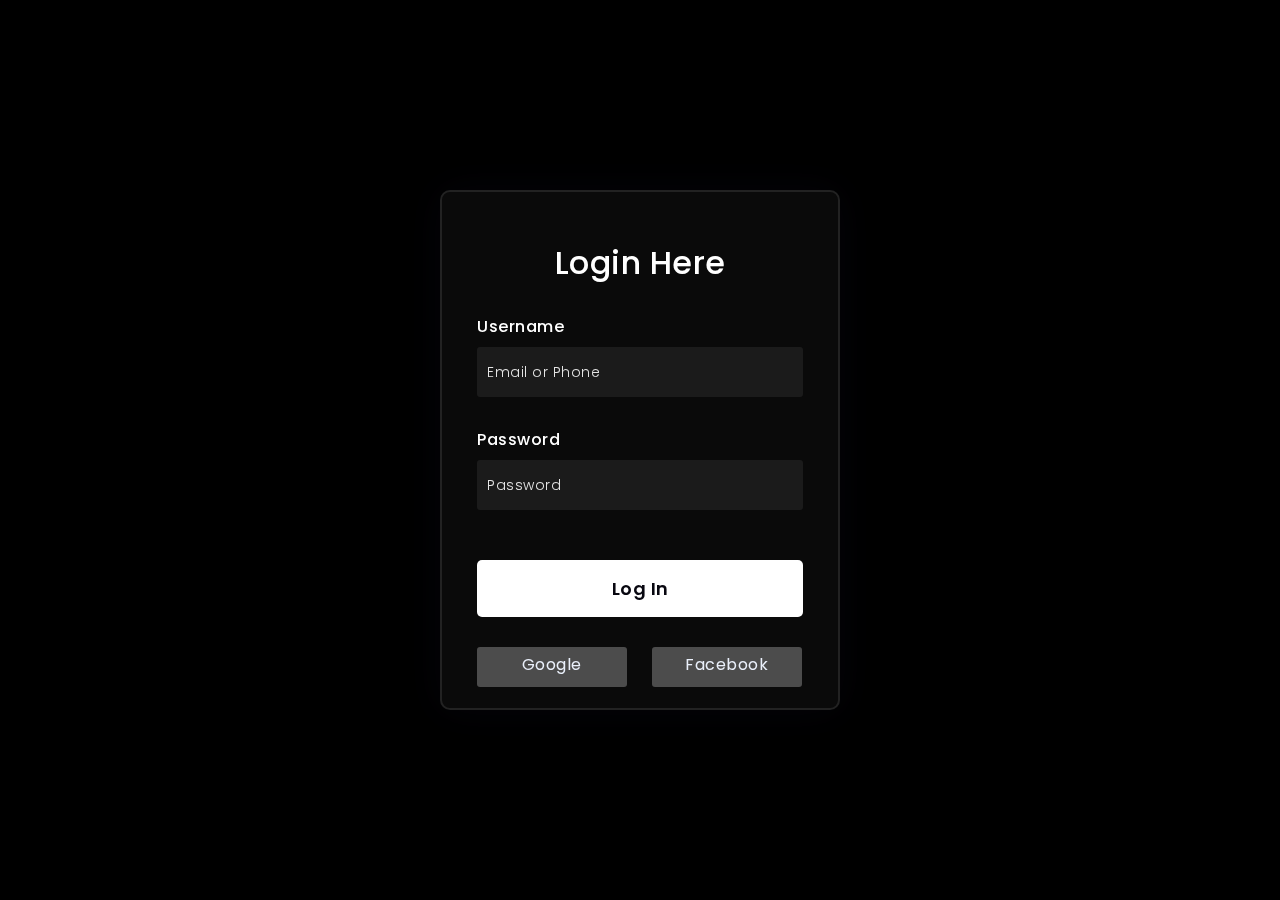
<file: login.html>
<!DOCTYPE html>
<html lang="en">
  <head>
    <link href="login.css" rel="stylesheet" />

    <link
      href="https://fonts.googleapis.com/css2?family=Poppins:wght@300;500;600&display=swap"
      rel="stylesheet"
    />
  </head>
  <body>
    <form>
      <h3>Login Here</h3>

      <label for="username">Username</label>
      <input type="text" placeholder="Email or Phone" id="username" />

      <label for="password">Password</label>
      <input type="password" placeholder="Password" id="password" />

      <button>Log In</button>
      <div class="social">
        <div class="go"><i class="fab fa-google"></i> Google</div>
        <div class="fb"><i class="fab fa-facebook"></i> Facebook</div>
      </div>
    </form>
  </body>
</html>
</file>
<file: login.css>
*,
*:before,
*:after {
  padding: 0;
  margin: 0;
  box-sizing: border-box;
}
body {
  width: 100%;
  height: 100%;
  background-color: black;
  background-image: url('https://wallpapercave.com/wp/wp9045637.jpg');
  background-size: cover;
  background-repeat: no-repeat;
}

/*  */
form {
  height: 520px;
  width: 400px;
  background-color: rgba(255, 255, 255, 0.04);
  position: absolute;
  transform: translate(-50%, -50%);
  top: 50%;
  left: 50%;
  border-radius: 10px;
  backdrop-filter: blur(10px);
  border: 2px solid rgba(255, 255, 255, 0.1);
  box-shadow: 0 0 40px rgba(8, 7, 16, 0.6);
  padding: 50px 35px;
}
form * {
  font-family: "Poppins", sans-serif;
  color: #ffffff;
  letter-spacing: 0.5px;
  outline: none;
  border: none;
}
form h3 {
  font-size: 32px;
  font-weight: 500;
  line-height: 42px;
  text-align: center;
}

label {
  display: block;
  margin-top: 30px;
  font-size: 16px;
  font-weight: 500;
}
input {
  display: block;
  height: 50px;
  width: 100%;
  background-color: rgba(255, 255, 255, 0.07);
  border-radius: 3px;
  padding: 0 10px;
  margin-top: 8px;
  font-size: 14px;
  font-weight: 300;
}
::placeholder {
  color: #e5e5e5;
}
button {
  margin-top: 50px;
  width: 100%;
  background-color: #ffffff;
  color: #080710;
  padding: 15px 0;
  font-size: 18px;
  font-weight: 600;
  border-radius: 5px;
  cursor: pointer;
}
.social {
  margin-top: 30px;
  display: flex;
}
.social div {
  background: red;
  width: 150px;
  border-radius: 3px;
  padding: 5px 10px 10px 5px;
  background-color: rgba(255, 255, 255, 0.27);
  color: #eaf0fb;
  text-align: center;
}
.social div:hover {
  background-color: rgba(255, 255, 255, 0.47);
}
.social .fb {
  margin-left: 25px;
}
.social i {
  margin-right: 4px;
}
</file>
